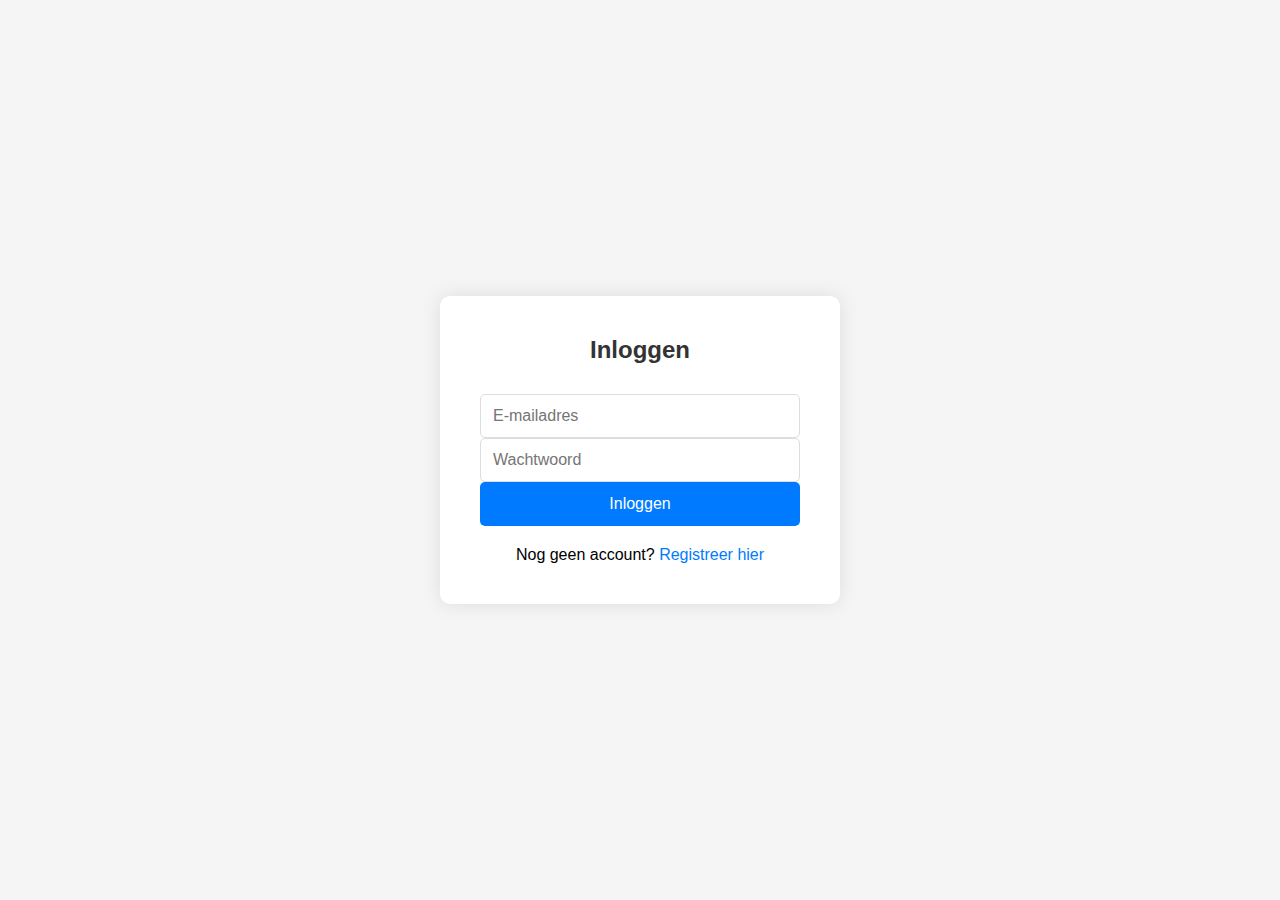
<file: index.html>
<!DOCTYPE html>
<html lang="nl">
<head>
    <meta charset="UTF-8">
    <meta name="viewport" content="width=device-width, initial-scale=1.0">
    <title>Login | Mijn App</title>
    <link rel="stylesheet" href="styles.css">
</head>
<body>
    <div class="container">
        <div class="form-container">
            <h2>Inloggen</h2>
            <form id="loginForm">
                <div class="form-group">
                    <input type="email" placeholder="E-mailadres" required>
                </div>
                <div class="form-group">
                    <input type="password" placeholder="Wachtwoord" required>
                </div>
                <button type="submit" class="btn">Inloggen</button>
            </form>
            <p class="switch-form">Nog geen account? <a href="register.html">Registreer hier</a></p>
        </div>
    </div>
    <script src="script.js"></script>
</body>
</html>
</file>
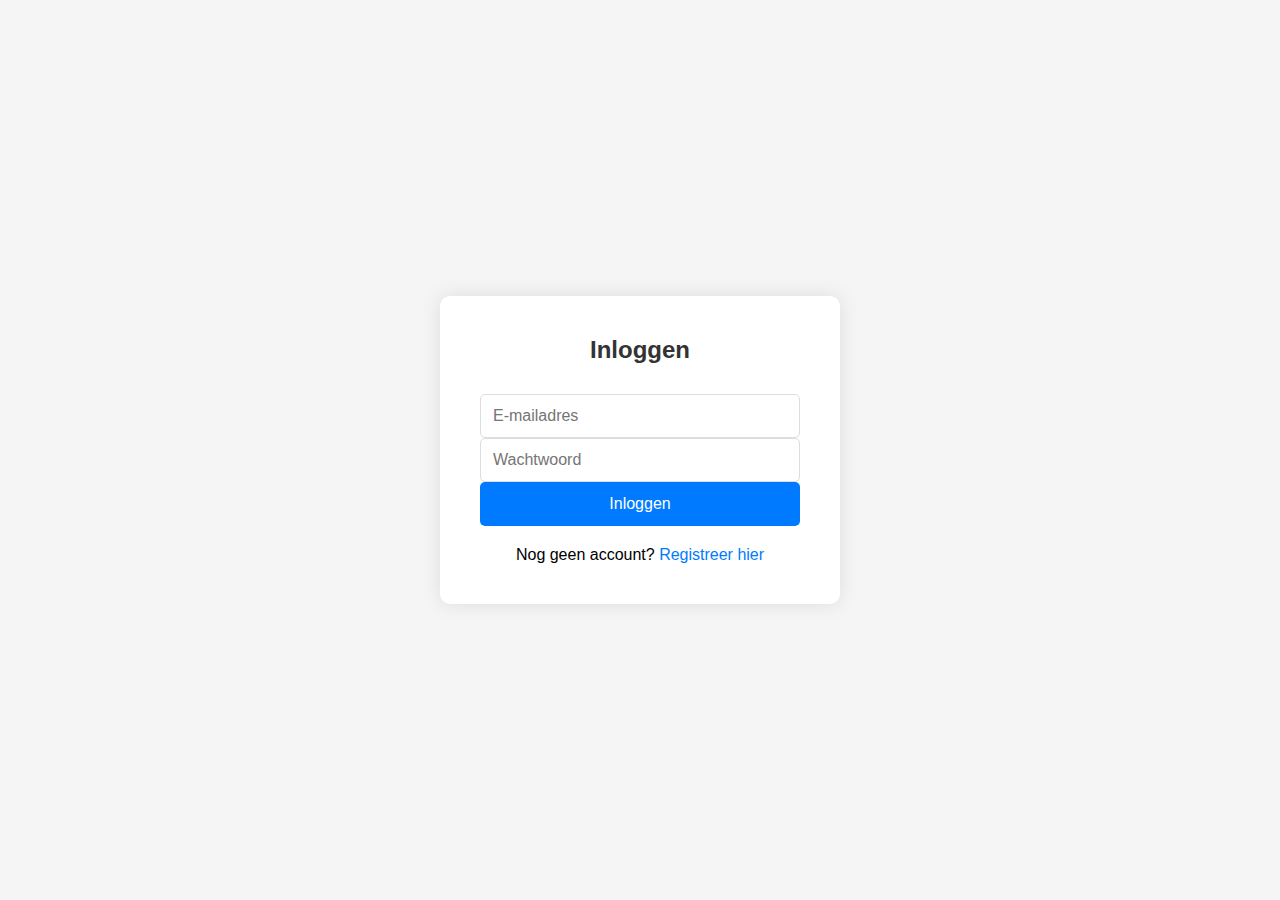
<file: admin.html>
<!DOCTYPE html>
<html lang="nl">
<head>
    <meta charset="UTF-8">
    <meta name="viewport" content="width=device-width, initial-scale=1.0">
    <title>Admin Dashboard | LeadFinder</title>
    <link rel="stylesheet" href="styles.css">
    <link rel="stylesheet" href="https://cdnjs.cloudflare.com/ajax/libs/font-awesome/5.15.4/css/all.min.css">
</head>
<body>
    <nav class="navbar">
        <div class="nav-content">
            <div class="nav-left">
                <h1>LeadFinder</h1>
                <a href="dashboard.html" class="btn-nav">
                    <i class="fas fa-search"></i> Zoeken
                </a>
                <a href="saved.html" class="btn-nav">
                    <i class="fas fa-heart"></i> Opgeslagen
                </a>
            </div>
            <div class="nav-links">
                <span id="userName"></span>
                <a href="profile.html" class="btn-nav">
                    <i class="fas fa-user"></i> Profiel
                </a>
                <a href="admin.html" class="btn-admin" id="adminButton" style="display: none;">
                    <i class="fas fa-shield-alt"></i> Admin
                </a>
                <button onclick="logout()" class="btn-logout">Uitloggen</button>
            </div>
        </div>
    </nav>
    
    <div class="dashboard-container">
        <h2>Admin Dashboard</h2>
        <div class="admin-stats">
            <div class="stat-card">
                <h3>Totaal Gebruikers</h3>
                <p id="totalUsers">1</p>
            </div>
            <div class="stat-card">
                <h3>Totaal Zoekopdrachten</h3>
                <p id="totalSearches">0</p>
            </div>
            <div class="stat-card">
                <h3>Totaal Opgeslagen</h3>
                <p id="totalSaved">0</p>
            </div>
        </div>
        
        <div class="activity-log">
            <h3>Gebruikers Activiteit</h3>
            <div id="activityLog" class="activity-container">
                <!-- Activiteiten worden hier dynamisch toegevoegd -->
            </div>
        </div>
    </div>
    <script src="script.js"></script>
</body>
</html>
</file>
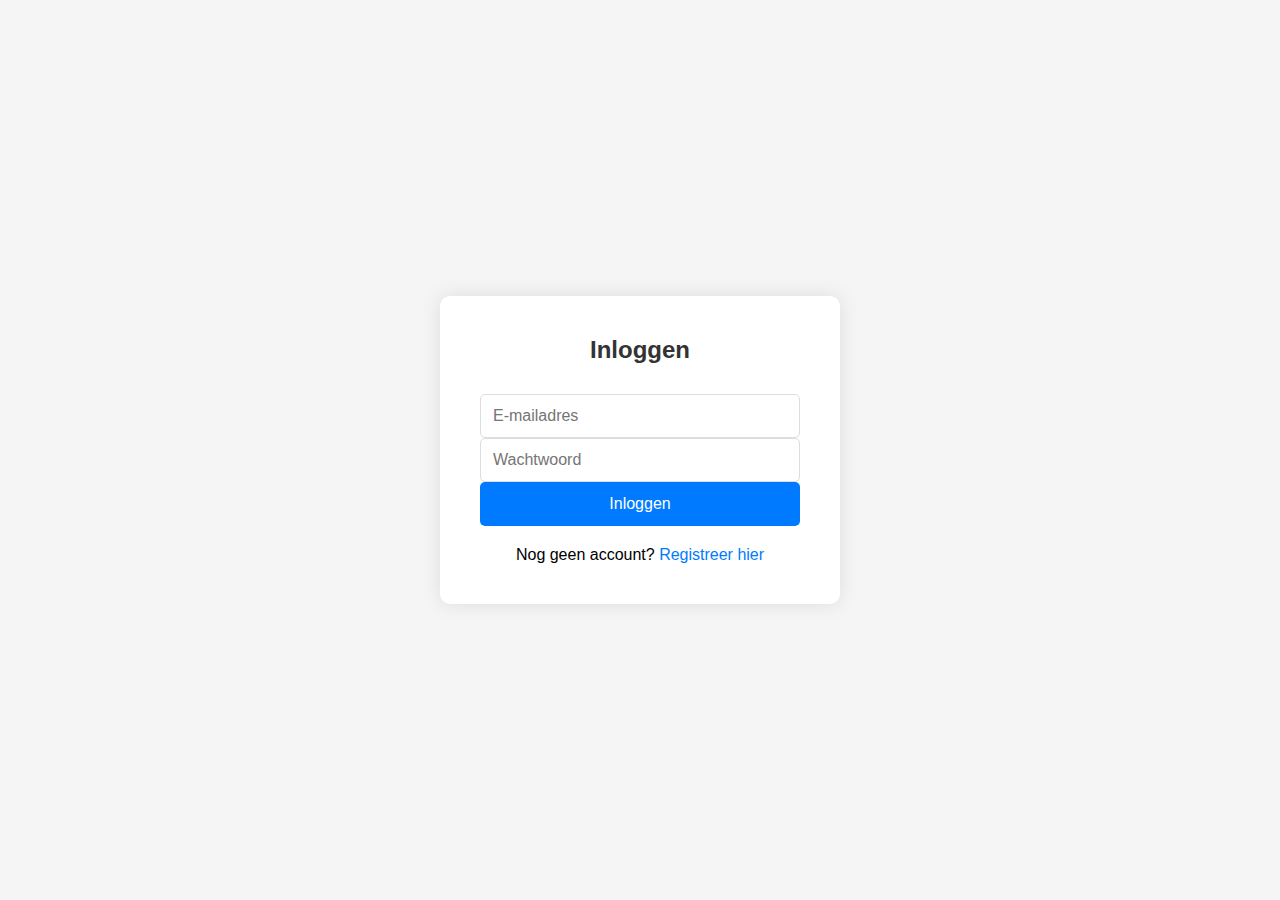
<file: dashboard.html>
<!DOCTYPE html>
<html lang="nl">
<head>
    <meta charset="UTF-8">
    <meta name="viewport" content="width=device-width, initial-scale=1.0">
    <title>Dashboard | Mijn App</title>
    <link rel="stylesheet" href="styles.css">
    <link rel="stylesheet" href="https://cdnjs.cloudflare.com/ajax/libs/font-awesome/5.15.4/css/all.min.css">
</head>
<body>
    <nav class="navbar">
        <div class="nav-content">
            <div class="nav-left">
                <h1>LeadFinder</h1>
                <a href="saved.html" class="btn-nav">
                    <i class="fas fa-heart"></i> Opgeslagen
                </a>
            </div>
            <div class="nav-links">
                <span id="userName"></span>
                <a href="profile.html" class="btn-nav">
                    <i class="fas fa-user"></i> Profiel
                </a>
                <a href="admin.html" class="btn-admin" id="adminButton" style="display: none;">
                    <i class="fas fa-shield-alt"></i> Admin
                </a>
                <button onclick="logout()" class="btn-logout">Uitloggen</button>
            </div>
        </div>
    </nav>
    
    <div class="dashboard-container">
        <h2>Bedrijven Zoeken</h2>
        
        <div class="search-container">
            <form id="searchForm">
                <div class="search-filters">
                    <div class="form-group">
                        <label><i class="fas fa-map-marker-alt"></i> Locatie</label>
                        <input type="text" id="location" placeholder="Bijv. Amsterdam" class="search-input">
                    </div>
                    <div class="form-group">
                        <label><i class="fas fa-compass"></i> Radius</label>
                        <select id="radius" class="search-input">
                            <option value="5">5 km</option>
                            <option value="10">10 km</option>
                            <option value="25">25 km</option>
                            <option value="50">50 km</option>
                        </select>
                    </div>
                    <div class="form-group checkbox-group">
                        <label class="checkbox-label">
                            <input type="checkbox" id="noWebsite">
                            <span class="checkbox-text">
                                <i class="fas fa-globe"></i> Alleen bedrijven zonder website
                            </span>
                        </label>
                    </div>
                    <button type="submit" class="btn search-btn">
                        <i class="fas fa-search"></i> Zoeken
                    </button>
                </div>
            </form>
        </div>

        <div class="results-container">
            <div id="searchResults" class="company-grid">
                <!-- Resultaten worden hier dynamisch toegevoegd -->
            </div>
        </div>
    </div>
    <script src="script.js"></script>
</body>
</html>
</file>
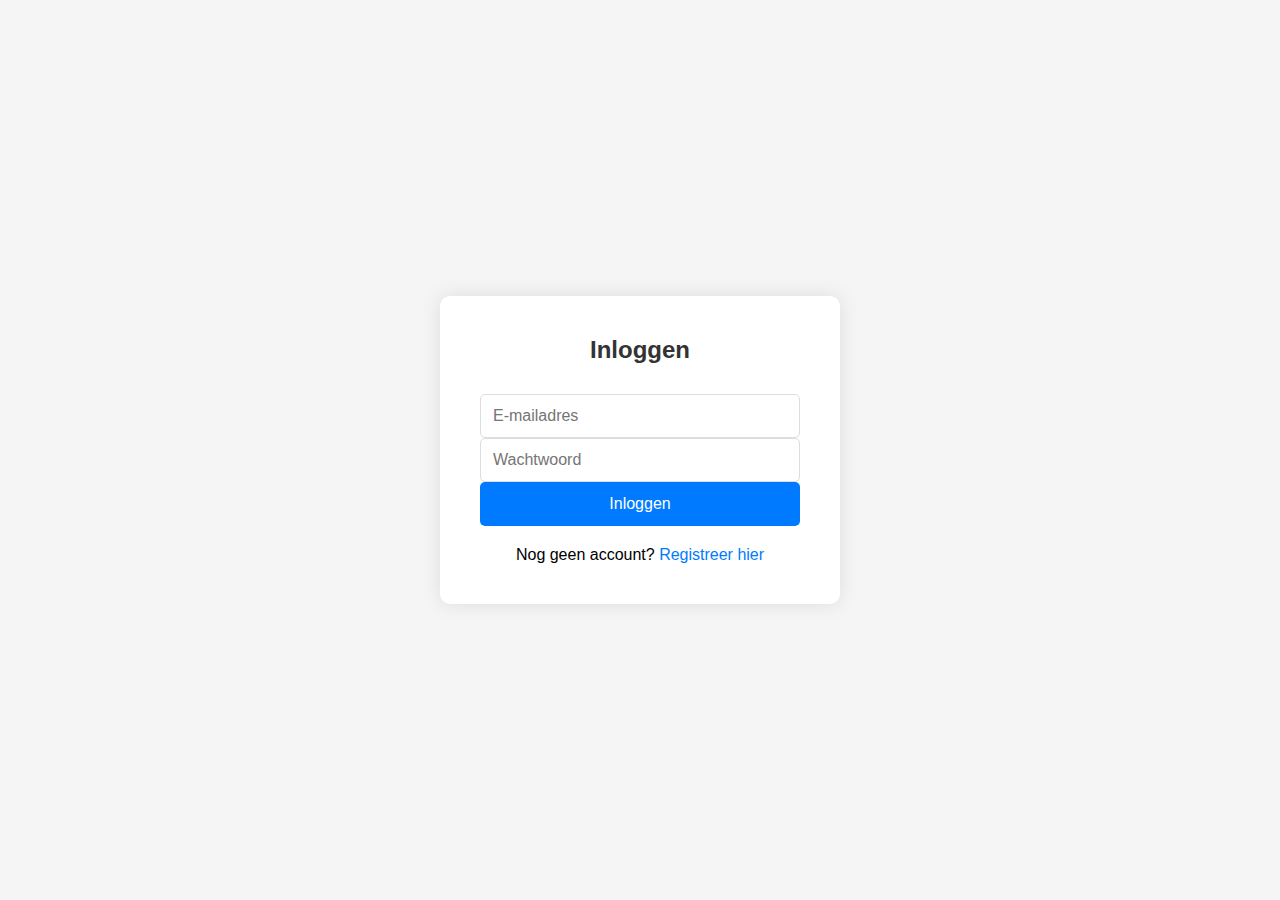
<file: profile.html>
<!DOCTYPE html>
<html lang="nl">
<head>
    <meta charset="UTF-8">
    <meta name="viewport" content="width=device-width, initial-scale=1.0">
    <title>Mijn Profiel | LeadFinder</title>
    <link rel="stylesheet" href="styles.css">
    <link rel="stylesheet" href="https://cdnjs.cloudflare.com/ajax/libs/font-awesome/5.15.4/css/all.min.css">
</head>
<body>
    <nav class="navbar">
        <div class="nav-content">
            <div class="nav-left">
                <h1>LeadFinder</h1>
                <a href="dashboard.html" class="btn-nav">
                    <i class="fas fa-search"></i> Zoeken
                </a>
                <a href="saved.html" class="btn-nav">
                    <i class="fas fa-heart"></i> Opgeslagen
                </a>
            </div>
            <div class="nav-links">
                <span id="userName"></span>
                <a href="profile.html" class="btn-nav">
                    <i class="fas fa-user"></i> Profiel
                </a>
                <a href="admin.html" class="btn-admin" id="adminButton" style="display: none;">
                    <i class="fas fa-shield-alt"></i> Admin
                </a>
                <button onclick="logout()" class="btn-logout">Uitloggen</button>
            </div>
        </div>
    </nav>
    
    <div class="dashboard-container">
        <h2>Mijn Profiel</h2>
        <div class="profile-container">
            <div class="profile-section">
                <h3>Persoonlijke Informatie</h3>
                <form id="profileForm">
                    <div class="form-group">
                        <label><i class="fas fa-user"></i> Naam</label>
                        <input type="text" id="profileName" required>
                    </div>
                    <div class="form-group">
                        <label><i class="fas fa-envelope"></i> E-mailadres</label>
                        <input type="email" id="profileEmail" readonly>
                    </div>
                    <div class="form-group">
                        <label><i class="fas fa-building"></i> Bedrijfsnaam</label>
                        <input type="text" id="profileCompany">
                    </div>
                    <div class="form-group">
                        <label><i class="fas fa-phone"></i> Telefoonnummer</label>
                        <input type="tel" id="profilePhone">
                    </div>
                    <button type="submit" class="btn">Opslaan</button>
                </form>
            </div>
            
            <div class="profile-section">
                <h3>Statistieken</h3>
                <div class="profile-stats">
                    <div class="stat-item">
                        <i class="fas fa-search"></i>
                        <span id="userSearchCount">0</span>
                        <label>Zoekopdrachten</label>
                    </div>
                    <div class="stat-item">
                        <i class="fas fa-heart"></i>
                        <span id="userSavedCount">0</span>
                        <label>Opgeslagen</label>
                    </div>
                    <div class="stat-item">
                        <i class="fas fa-calendar-alt"></i>
                        <span id="userJoinDate">-</span>
                        <label>Lid sinds</label>
                    </div>
                </div>
            </div>
        </div>
    </div>
    <script src="script.js"></script>
</body>
</html>
</file>
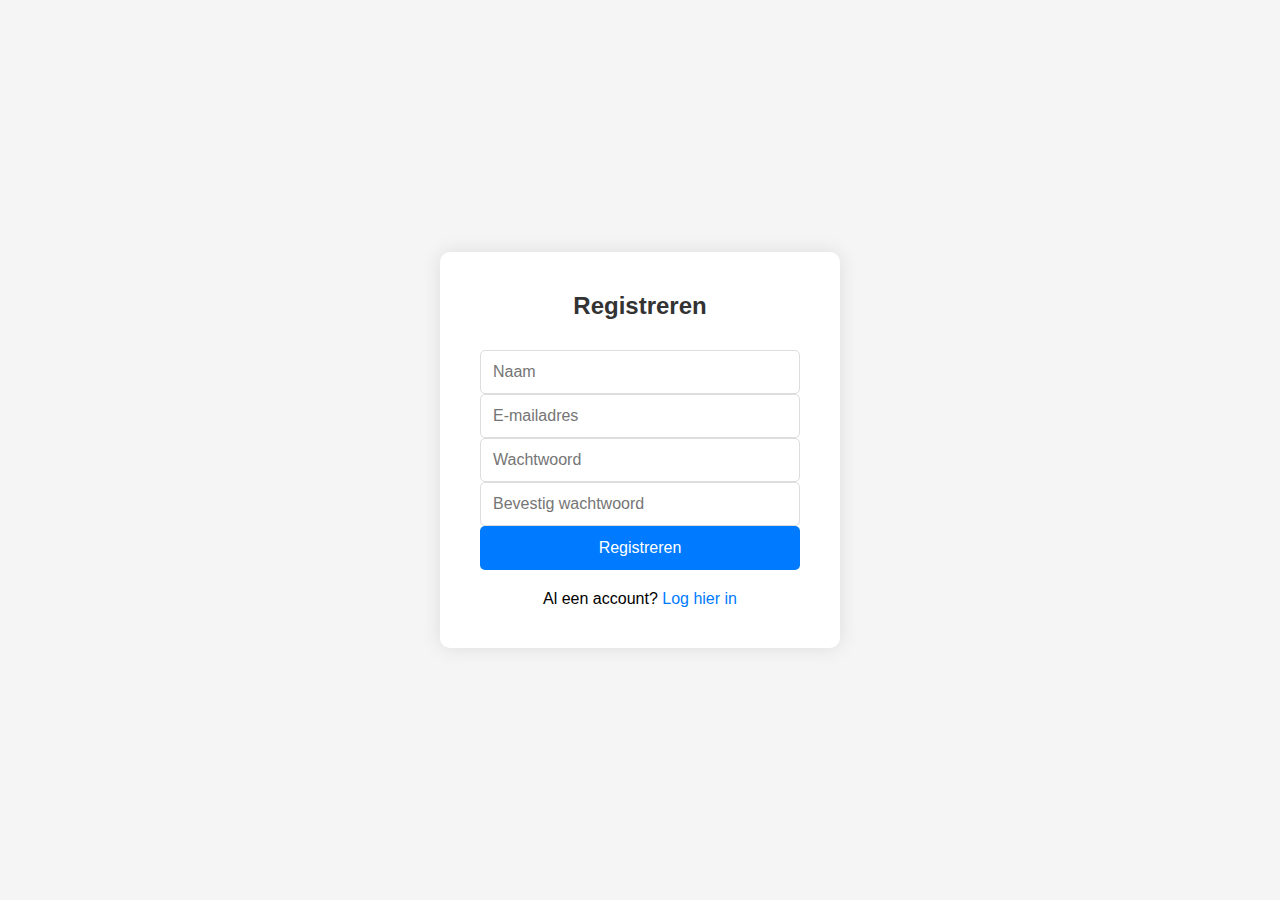
<file: register.html>
<!DOCTYPE html>
<html lang="nl">
<head>
    <meta charset="UTF-8">
    <meta name="viewport" content="width=device-width, initial-scale=1.0">
    <title>Registreren | Mijn App</title>
    <link rel="stylesheet" href="styles.css">
</head>
<body>
    <div class="container">
        <div class="form-container">
            <h2>Registreren</h2>
            <form id="registerForm">
                <div class="form-group">
                    <input type="text" placeholder="Naam" required>
                </div>
                <div class="form-group">
                    <input type="email" placeholder="E-mailadres" required>
                </div>
                <div class="form-group">
                    <input type="password" placeholder="Wachtwoord" required>
                </div>
                <div class="form-group">
                    <input type="password" placeholder="Bevestig wachtwoord" required>
                </div>
                <button type="submit" class="btn">Registreren</button>
            </form>
            <p class="switch-form">Al een account? <a href="index.html">Log hier in</a></p>
        </div>
    </div>
    <script src="script.js"></script>
</body>
</html>
</file>
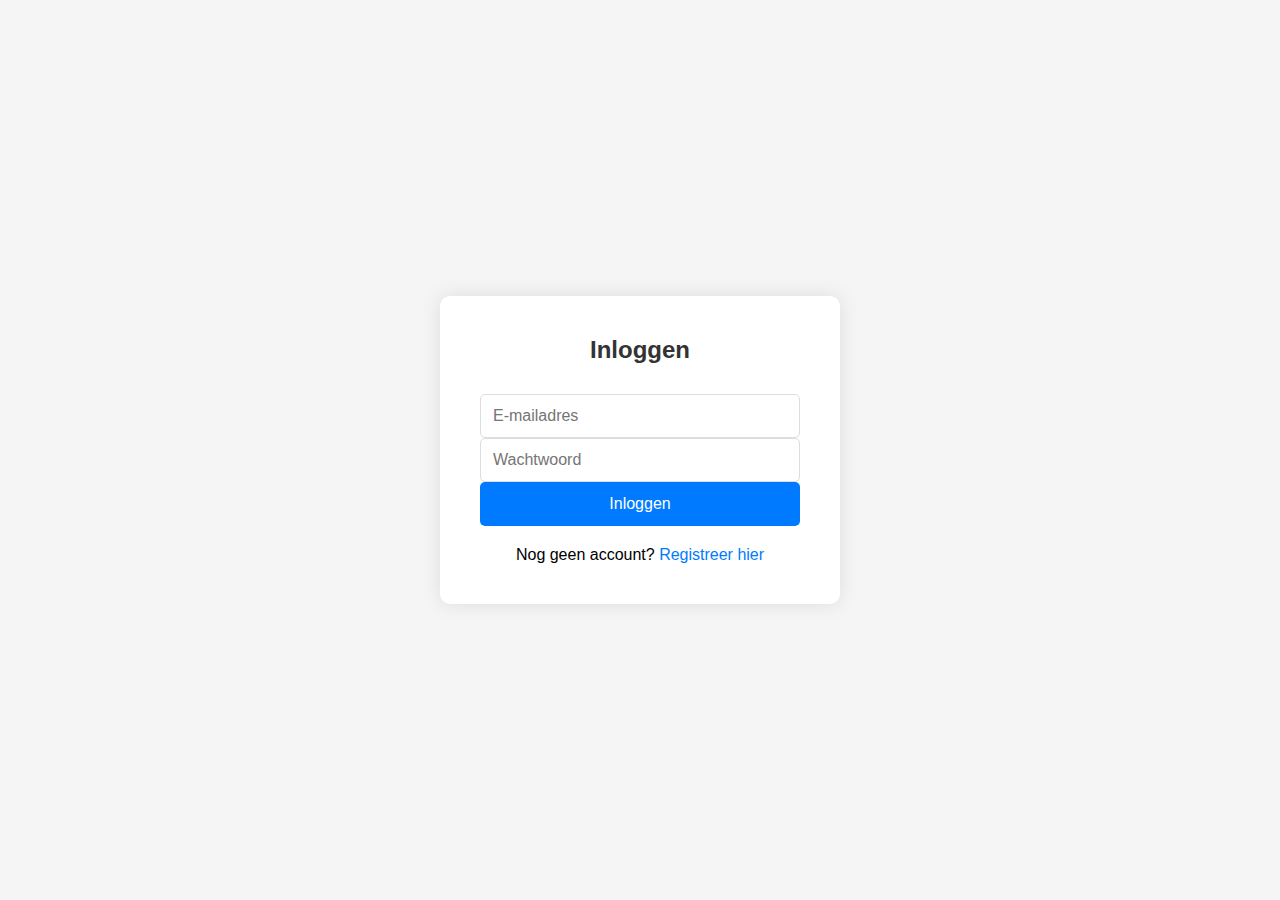
<file: saved.html>
<!DOCTYPE html>
<html lang="nl">
<head>
    <meta charset="UTF-8">
    <meta name="viewport" content="width=device-width, initial-scale=1.0">
    <title>Opgeslagen Bedrijven | Mijn App</title>
    <link rel="stylesheet" href="styles.css">
    <link rel="stylesheet" href="https://cdnjs.cloudflare.com/ajax/libs/font-awesome/5.15.4/css/all.min.css">
</head>
<body>
    <nav class="navbar">
        <div class="nav-content">
            <div class="nav-left">
                <h1>LeadFinder</h1>
                <a href="dashboard.html" class="btn-nav">
                    <i class="fas fa-search"></i> Zoeken
                </a>
            </div>
            <div class="nav-links">
                <span id="userName"></span>
                <a href="profile.html" class="btn-nav">
                    <i class="fas fa-user"></i> Profiel
                </a>
                <a href="admin.html" class="btn-admin" id="adminButton" style="display: none;">
                    <i class="fas fa-shield-alt"></i> Admin
                </a>
                <button onclick="logout()" class="btn-logout">Uitloggen</button>
            </div>
        </div>
    </nav>
    
    <div class="dashboard-container">
        <h2>Opgeslagen Bedrijven</h2>
        <div class="results-container">
            <div id="savedResults" class="company-grid">
                <!-- Opgeslagen bedrijven worden hier dynamisch toegevoegd -->
            </div>
        </div>
    </div>
    <script src="script.js"></script>
</body>
</html>
</file>
<file: styles.css>
* {
    margin: 0;
    padding: 0;
    box-sizing: border-box;
    -webkit-tap-highlight-color: transparent;
    font-family: 'Segoe UI', Tahoma, Geneva, Verdana, sans-serif;
}

body {
    background-color: #f5f5f5;
}

.container {
    display: flex;
    justify-content: center;
    align-items: center;
    min-height: 100vh;
    padding: 20px;
}

.form-container {
    background: white;
    padding: 40px;
    border-radius: 10px;
    box-shadow: 0 0 20px rgba(0, 0, 0, 0.1);
    width: 100%;
    max-width: 400px;
}

h2 {
    text-align: center;
    color: #333;
    margin-bottom: 30px;
}

.form-group {
    flex: 1;
    min-width: 200px;
    margin-bottom: 0;
}

input {
    width: 100%;
    padding: 12px;
    border: 1px solid #ddd;
    border-radius: 5px;
    font-size: 16px;
    transition: border-color 0.3s;
}

input:focus {
    outline: none;
    border-color: #007bff;
}

.btn {
    width: 100%;
    padding: 12px;
    background-color: #007bff;
    color: white;
    border: none;
    border-radius: 5px;
    font-size: 16px;
    cursor: pointer;
    transition: background-color 0.3s;
}

.btn:hover {
    background-color: #0056b3;
}

.switch-form {
    text-align: center;
    margin-top: 20px;
}

.switch-form a {
    color: #007bff;
    text-decoration: none;
}

/* Navbar styles */
.navbar {
    background-color: white;
    box-shadow: 0 2px 5px rgba(0, 0, 0, 0.1);
    padding: 15px 0;
}

.nav-content {
    max-width: 1200px;
    margin: 0 auto;
    display: flex;
    justify-content: space-between;
    align-items: center;
    padding: 0 20px;
}

.nav-links {
    display: flex;
    align-items: center;
    gap: 20px;
}

.btn-logout {
    padding: 8px 16px;
    background-color: #dc3545;
    color: white;
    border: none;
    border-radius: 5px;
    cursor: pointer;
    transition: background-color 0.3s;
}

.btn-logout:hover {
    background-color: #c82333;
}

.dashboard-container {
    max-width: 1200px;
    margin: 40px auto;
    padding: 20px;
    background: white;
    border-radius: 10px;
    box-shadow: 0 0 20px rgba(0, 0, 0, 0.1);
}

.nav-links span {
    color: #333;
    font-weight: 500;
}

/* Search styles */
.search-container {
    background: white;
    padding: 30px;
    border-radius: 10px;
    margin-bottom: 30px;
    box-shadow: 0 2px 10px rgba(0, 0, 0, 0.05);
}

.search-filters {
    display: flex;
    align-items: center;
    gap: 20px;
    flex-wrap: wrap;
}

.form-group label {
    font-size: 14px;
    color: #666;
    margin-bottom: 6px;
}

.form-group label i {
    margin-right: 8px;
    color: #007bff;
}

.search-input {
    width: 100%;
    padding: 8px 12px;
    border: 1px solid #e0e0e0;
    border-radius: 6px;
    font-size: 14px;
    height: 40px;
}

.search-input:focus {
    border-color: #007bff;
    box-shadow: 0 0 0 3px rgba(0, 123, 255, 0.1);
}

.checkbox-group {
    flex: 1;
    min-width: auto;
    margin-top: 0;
    display: flex;
    align-items: center;
}

.checkbox-label {
    display: flex;
    align-items: center;
    gap: 8px;
    white-space: nowrap;
}

.checkbox-text {
    font-size: 14px;
    color: #555;
}

.search-btn {
    min-width: 120px;
    height: 40px;
    padding: 0 20px;
    font-size: 14px;
    white-space: nowrap;
    flex: 0 0 auto;
}

.search-btn:hover {
    background-color: #0056b3;
}

/* Results styles */
.company-grid {
    display: grid;
    grid-template-columns: repeat(auto-fill, minmax(300px, 1fr));
    gap: 20px;
    margin-top: 20px;
}

.company-card {
    background: white;
    border-radius: 12px;
    padding: 25px;
    box-shadow: 0 2px 15px rgba(0, 0, 0, 0.08);
    transition: transform 0.3s ease;
}

.company-card:hover {
    transform: translateY(-5px);
}

.company-card h3 {
    margin-bottom: 15px;
    color: #333;
    font-size: 20px;
}

.company-details {
    display: flex;
    flex-direction: column;
    gap: 12px;
}

.company-info {
    display: flex;
    align-items: center;
    gap: 10px;
    color: #666;
    font-size: 14px;
}

.company-info i {
    color: #007bff;
    width: 20px;
}

.contact-link {
    color: #666;
    text-decoration: none;
    transition: color 0.3s;
}

.contact-link:hover {
    color: #007bff;
}

.company-footer {
    margin-top: 20px;
    padding-top: 20px;
    border-top: 1px solid #eee;
}

.btn-website {
    display: inline-flex;
    align-items: center;
    gap: 6px;
    padding: 6px 12px;
    background-color: #007bff;
    color: white;
    border-radius: 6px;
    text-decoration: none;
    font-size: 14px;
    transition: background-color 0.3s;
    width: fit-content;
}

.btn-website:hover {
    background-color: #0056b3;
}

.no-website-badge {
    display: inline-flex;
    align-items: center;
    gap: 6px;
    background-color: #dc3545;
    color: white;
    padding: 6px 12px;
    border-radius: 6px;
    font-size: 14px;
}

.no-results {
    text-align: center;
    color: #666;
    font-size: 16px;
    margin-top: 30px;
}

/* Optioneel: als je wilt dat beide badges dezelfde breedte hebben */
.btn-website, .no-website-badge {
    min-width: fit-content;
}

/* Card header met favorite button */
.card-header {
    display: flex;
    justify-content: space-between;
    align-items: start;
    margin-bottom: 15px;
}

.favorite-btn {
    background: none;
    border: none;
    color: #ccc;
    cursor: pointer;
    font-size: 20px;
    padding: 5px;
    transition: transform 0.2s;
}

.favorite-btn:hover {
    transform: scale(1.1);
}

.favorite-btn.favorited {
    color: #ff4b4b;
}

/* Footer buttons */
.footer-buttons {
    display: flex;
    gap: 10px;
    align-items: center;
}

.btn-more-info {
    display: inline-flex;
    align-items: center;
    gap: 6px;
    padding: 6px 12px;
    background-color: #6c757d;
    color: white;
    border: none;
    border-radius: 6px;
    font-size: 14px;
    cursor: pointer;
    transition: background-color 0.3s;
}

.btn-more-info:hover {
    background-color: #5a6268;
}

/* Modal styles */
.modal {
    position: fixed;
    top: 0;
    left: 0;
    width: 100%;
    height: 100%;
    background-color: rgba(0, 0, 0, 0.5);
    display: flex;
    justify-content: center;
    align-items: center;
    z-index: 1000;
}

.modal-content {
    background-color: white;
    border-radius: 10px;
    width: 90%;
    max-width: 600px;
    max-height: 90vh;
    overflow-y: auto;
    position: relative;
}

.modal-header {
    padding: 20px;
    border-bottom: 1px solid #eee;
    display: flex;
    justify-content: space-between;
    align-items: center;
}

.modal-header h2 {
    margin: 0;
    font-size: 24px;
}

.close-modal {
    background: none;
    border: none;
    font-size: 20px;
    cursor: pointer;
    color: #666;
    padding: 5px;
}

.close-modal:hover {
    color: #333;
}

.modal-body {
    padding: 20px;
}

.detail-section {
    margin-bottom: 25px;
}

.detail-section h3 {
    color: #333;
    margin-bottom: 15px;
    font-size: 18px;
}

.detail-section p {
    margin-bottom: 10px;
    color: #666;
    display: flex;
    align-items: center;
    gap: 10px;
}

.website-link {
    color: #007bff;
    text-decoration: none;
}

.website-link:hover {
    text-decoration: underline;
}

.no-website-text {
    color: #dc3545;
}

.btn-nav {
    padding: 8px 16px;
    background-color: #007bff;
    color: white;
    border: none;
    border-radius: 5px;
    cursor: pointer;
    transition: background-color 0.3s;
    text-decoration: none;
    display: inline-flex;
    align-items: center;
    gap: 6px;
}

.btn-nav:hover {
    background-color: #0056b3;
}

.nav-left {
    display: flex;
    align-items: center;
    gap: 20px;
}

.nav-left h1 {
    margin: 0;
}

/* Admin Dashboard Styles */
.admin-stats {
    display: grid;
    grid-template-columns: repeat(auto-fit, minmax(250px, 1fr));
    gap: 20px;
    margin-bottom: 30px;
}

.stat-card {
    background: white;
    padding: 20px;
    border-radius: 8px;
    box-shadow: 0 2px 4px rgba(0, 0, 0, 0.1);
}

.stat-card h3 {
    color: #666;
    font-size: 16px;
    margin-bottom: 10px;
}

.stat-card p {
    color: #007bff;
    font-size: 24px;
    font-weight: bold;
}

.activity-log {
    background: white;
    padding: 20px;
    border-radius: 8px;
    box-shadow: 0 2px 4px rgba(0, 0, 0, 0.1);
}

.activity-container {
    margin-top: 20px;
}

.activity-item {
    padding: 10px;
    border-bottom: 1px solid #eee;
    display: flex;
    justify-content: space-between;
    align-items: center;
}

.activity-item:last-child {
    border-bottom: none;
}

.activity-user {
    font-weight: 500;
    color: #007bff;
}

.activity-action {
    color: #666;
}

.activity-time {
    color: #999;
    font-size: 14px;
}

/* Admin knop in navbar */
.btn-admin {
    background-color: #6c757d;
    color: white;
    padding: 8px 16px;
    border-radius: 5px;
    text-decoration: none;
    display: inline-flex;
    align-items: center;
    gap: 6px;
    transition: background-color 0.3s;
}

.btn-admin:hover {
    background-color: #5a6268;
}

/* Profile styles */
.profile-container {
    display: grid;
    grid-template-columns: 2fr 1fr;
    gap: 30px;
    margin-top: 20px;
}

.profile-section {
    background: white;
    padding: 25px;
    border-radius: 10px;
    box-shadow: 0 2px 4px rgba(0, 0, 0, 0.1);
}

.profile-section h3 {
    margin-bottom: 20px;
    color: #333;
    font-size: 18px;
}

#profileForm .form-group {
    margin-bottom: 20px;
}

#profileForm label {
    display: block;
    margin-bottom: 8px;
    color: #666;
}

#profileForm label i {
    margin-right: 8px;
    color: #007bff;
}

#profileForm input {
    width: 100%;
    padding: 10px;
    border: 1px solid #ddd;
    border-radius: 5px;
    font-size: 14px;
}

#profileForm input:read-only {
    background-color: #f5f5f5;
    cursor: not-allowed;
}

.profile-stats {
    display: grid;
    grid-template-columns: repeat(auto-fit, minmax(120px, 1fr));
    gap: 20px;
}

.stat-item {
    text-align: center;
    padding: 15px;
    background: #f8f9fa;
    border-radius: 8px;
}

.stat-item i {
    font-size: 24px;
    color: #007bff;
    margin-bottom: 10px;
}

.stat-item span {
    display: block;
    font-size: 24px;
    font-weight: bold;
    color: #333;
    margin: 5px 0;
}

.stat-item label {
    display: block;
    color: #666;
    font-size: 14px;
}

@media (max-width: 768px) {
    .profile-container {
        grid-template-columns: 1fr;
    }
}

@media (max-width: 1024px) {
  .company-grid {
    grid-template-columns: repeat(auto-fill, minmax(250px, 1fr));
  }

  .dashboard-container {
    margin: 20px;
  }
}

@media (max-width: 768px) {
  /* Navbar responsiveness */
  .nav-content {
    flex-direction: column;
    gap: 15px;
  }

  .nav-left {
    width: 100%;
    justify-content: space-between;
  }

  .nav-links {
    width: 100%;
    justify-content: space-between;
    flex-wrap: wrap;
    gap: 10px;
  }

  /* Search container */
  .search-filters {
    flex-direction: column;
    gap: 15px;
  }

  .search-filters .form-group {
    width: 100%;
  }

  .search-btn {
    width: 100%;
  }

  /* Company cards */
  .company-grid {
    grid-template-columns: 1fr;
  }

  /* Modal responsiveness */
  .modal-content {
    width: 95%;
    margin: 10px;
  }

  /* Admin dashboard */
  .admin-stats {
    grid-template-columns: 1fr;
  }

  .activity-item {
    flex-direction: column;
    align-items: flex-start;
    gap: 5px;
  }
}

@media (max-width: 480px) {
  /* Extra small devices */
  .form-container {
    padding: 20px;
  }

  .nav-content {
    padding: 0 10px;
  }

  .nav-left {
    flex-direction: column;
    align-items: center;
    gap: 10px;
  }

  .nav-links {
    flex-direction: column;
    align-items: center;
  }

  .btn-nav, .btn-admin, .btn-logout {
    width: 100%;
    justify-content: center;
  }

  /* Company card footer */
  .footer-buttons {
    flex-direction: column;
    width: 100%;
  }

  .btn-website, .btn-more-info {
    width: 100%;
    justify-content: center;
  }

  /* Profile page */
  .profile-stats {
    grid-template-columns: 1fr;
  }
}

/* Fix voor iOS Safari input styling */
@supports (-webkit-touch-callout: none) {
  input, select {
    font-size: 16px; /* Voorkomt zoom op iOS */
  }
}

/* Verbeterde touch targets voor mobile */
@media (hover: none) {
  .btn, 
  .btn-nav, 
  .btn-admin, 
  .btn-logout,
  .favorite-btn {
    min-height: 44px; /* Minimum touch target size */
  }

  .company-card {
    margin-bottom: 15px; /* Extra ruimte voor touch scrolling */
  }
}

/* Base mobile styles (voor kleine schermen) */
* {
    margin: 0;
    padding: 0;
    box-sizing: border-box;
    -webkit-tap-highlight-color: transparent;
}

/* Navbar mobile styling */
.navbar {
    width: 100%;
    padding: 10px;
}

.nav-content {
    flex-direction: column;
    padding: 10px;
}

.nav-left {
    width: 100%;
    flex-direction: column;
    align-items: center;
    text-align: center;
    margin-bottom: 15px;
}

.nav-left h1 {
    font-size: 24px;
    margin-bottom: 10px;
}

.nav-links {
    width: 100%;
    flex-direction: column;
    gap: 10px;
}

.btn-nav, .btn-admin, .btn-logout {
    width: 100%;
    padding: 12px;
    justify-content: center;
    font-size: 16px;
}

/* Search container mobile styling */
.search-container {
    padding: 15px;
}

.search-filters {
    flex-direction: column;
    gap: 15px;
}

.form-group {
    width: 100%;
}

.search-input {
    height: 44px;
    font-size: 16px;
}

/* Company cards mobile styling */
.company-grid {
    grid-template-columns: 1fr;
    gap: 15px;
    padding: 10px;
}

.company-card {
    padding: 15px;
}

.footer-buttons {
    flex-direction: column;
    gap: 10px;
}

.btn-website, .btn-more-info {
    width: 100%;
    justify-content: center;
    padding: 12px;
}

/* Modal mobile styling */
.modal-content {
    width: 95%;
    margin: 10px;
    max-height: 85vh;
}

/* Tablet breakpoint */
@media (min-width: 768px) {
    .nav-content {
        flex-direction: row;
        justify-content: space-between;
    }

    .nav-left {
        flex-direction: row;
        margin-bottom: 0;
    }

    .nav-links {
        flex-direction: row;
        width: auto;
    }

    .btn-nav, .btn-admin, .btn-logout {
        width: auto;
    }

    .company-grid {
        grid-template-columns: repeat(2, 1fr);
    }

    .footer-buttons {
        flex-direction: row;
    }
}

/* Desktop breakpoint */
@media (min-width: 1024px) {
    .company-grid {
        grid-template-columns: repeat(3, 1fr);
    }

    .dashboard-container {
        margin: 40px auto;
        max-width: 1200px;
    }

    .search-filters {
        flex-direction: row;
    }
}

/* Fix voor iOS input zoom */
input, select, textarea {
    font-size: 16px !important;
}

/* Verbeterde touch targets */
button, 
.btn, 
.btn-nav, 
.btn-admin, 
.btn-logout,
.favorite-btn,
input[type="checkbox"] {
    min-height: 44px;
    min-width: 44px;
}

/* Fix voor iOS momentum scrolling */
.modal-content,
.dashboard-container {
    -webkit-overflow-scrolling: touch;
}

/* Verbeterde contrast en leesbaarheid op mobile */
.company-info,
.activity-time,
.stat-item label {
    font-size: 14px;
    line-height: 1.4;
}

/* Fix voor kleine schermen login/register */
@media (max-width: 480px) {
    .container {
        padding: 10px;
    }

    .form-container {
        padding: 20px;
    }

    .form-group {
        margin-bottom: 15px;
    }
}

/* Voeg deze meta tag toe aan alle HTML bestanden in de <head> sectie */
<meta name="viewport" content="width=device-width, initial-scale=1.0">

/* Bestaande CSS behouden, alleen deze media queries toevoegen/aanpassen */

@media (max-width: 768px) {
    /* Navbar */
    .nav-content {
        flex-direction: column;
        gap: 15px;
    }

    .nav-left {
        flex-direction: column;
        align-items: center;
        width: 100%;
    }

    .nav-links {
        flex-direction: column;
        align-items: center;
        width: 100%;
        gap: 10px;
    }

    .btn-nav, .btn-admin, .btn-logout {
        width: 100%;
        text-align: center;
        justify-content: center;
    }

    /* Search */
    .search-filters {
        flex-direction: column;
    }

    .search-filters .form-group {
        width: 100%;
    }

    .search-btn {
        width: 100%;
    }

    /* Company cards */
    .company-grid {
        grid-template-columns: 1fr;
        padding: 10px;
    }

    .company-card {
        margin-bottom: 15px;
    }

    .footer-buttons {
        flex-direction: column;
        gap: 10px;
    }

    .btn-website, .btn-more-info {
        width: 100%;
        justify-content: center;
    }

    /* Profile */
    .profile-container {
        grid-template-columns: 1fr;
    }

    /* Admin */
    .admin-stats {
        grid-template-columns: 1fr;
    }

    .activity-item {
        flex-direction: column;
        align-items: flex-start;
        gap: 5px;
    }
}

@media (max-width: 480px) {
    /* Container */
    .container {
        padding: 10px;
    }

    .form-container {
        padding: 20px;
    }

    /* Dashboard */
    .dashboard-container {
        margin: 10px;
        padding: 15px;
    }

    /* Modal */
    .modal-content {
        width: 95%;
        margin: 10px;
        padding: 15px;
    }
}

/* iOS fixes */
@supports (-webkit-touch-callout: none) {
    input, select, textarea {
        font-size: 16px !important; /* Voorkomt zoom op iOS */
    }

    .modal-content,
    .dashboard-container {
        -webkit-overflow-scrolling: touch;
    }
}

/* Touch device optimizations */
@media (hover: none) {
    .btn, 
    .btn-nav, 
    .btn-admin, 
    .btn-logout,
    .favorite-btn,
    input[type="checkbox"] {
        min-height: 44px;
    }
}

/* Hamburger menu styles */
.hamburger-btn {
    display: none;
    background: none;
    border: none;
    font-size: 24px;
    cursor: pointer;
    color: #333;
    padding: 10px;
}

.nav-menu {
    display: flex;
    align-items: center;
    gap: 20px;
}

@media (max-width: 768px) {
    .nav-content {
        position: relative;
    }

    .nav-left {
        width: auto;
    }

    .nav-left .btn-nav {
        display: none; /* Verberg navigatie knoppen op mobiel */
    }

    .hamburger-btn {
        display: block;
    }

    .nav-links {
        display: none;
        position: absolute;
        top: 100%;
        right: 0;
        background: white;
        flex-direction: column;
        width: 250px;
        padding: 20px;
        box-shadow: 0 4px 6px rgba(0, 0, 0, 0.1);
        border-radius: 0 0 10px 10px;
        z-index: 1000;
    }

    .nav-links.active {
        display: flex;
    }

    .nav-links .btn-nav,
    .nav-links .btn-admin,
    .nav-links .btn-logout {
        width: 100%;
        justify-content: flex-start;
        padding: 12px;
    }

    #userName {
        padding: 12px;
        border-bottom: 1px solid #eee;
        margin-bottom: 10px;
        width: 100%;
    }
}
</file>
